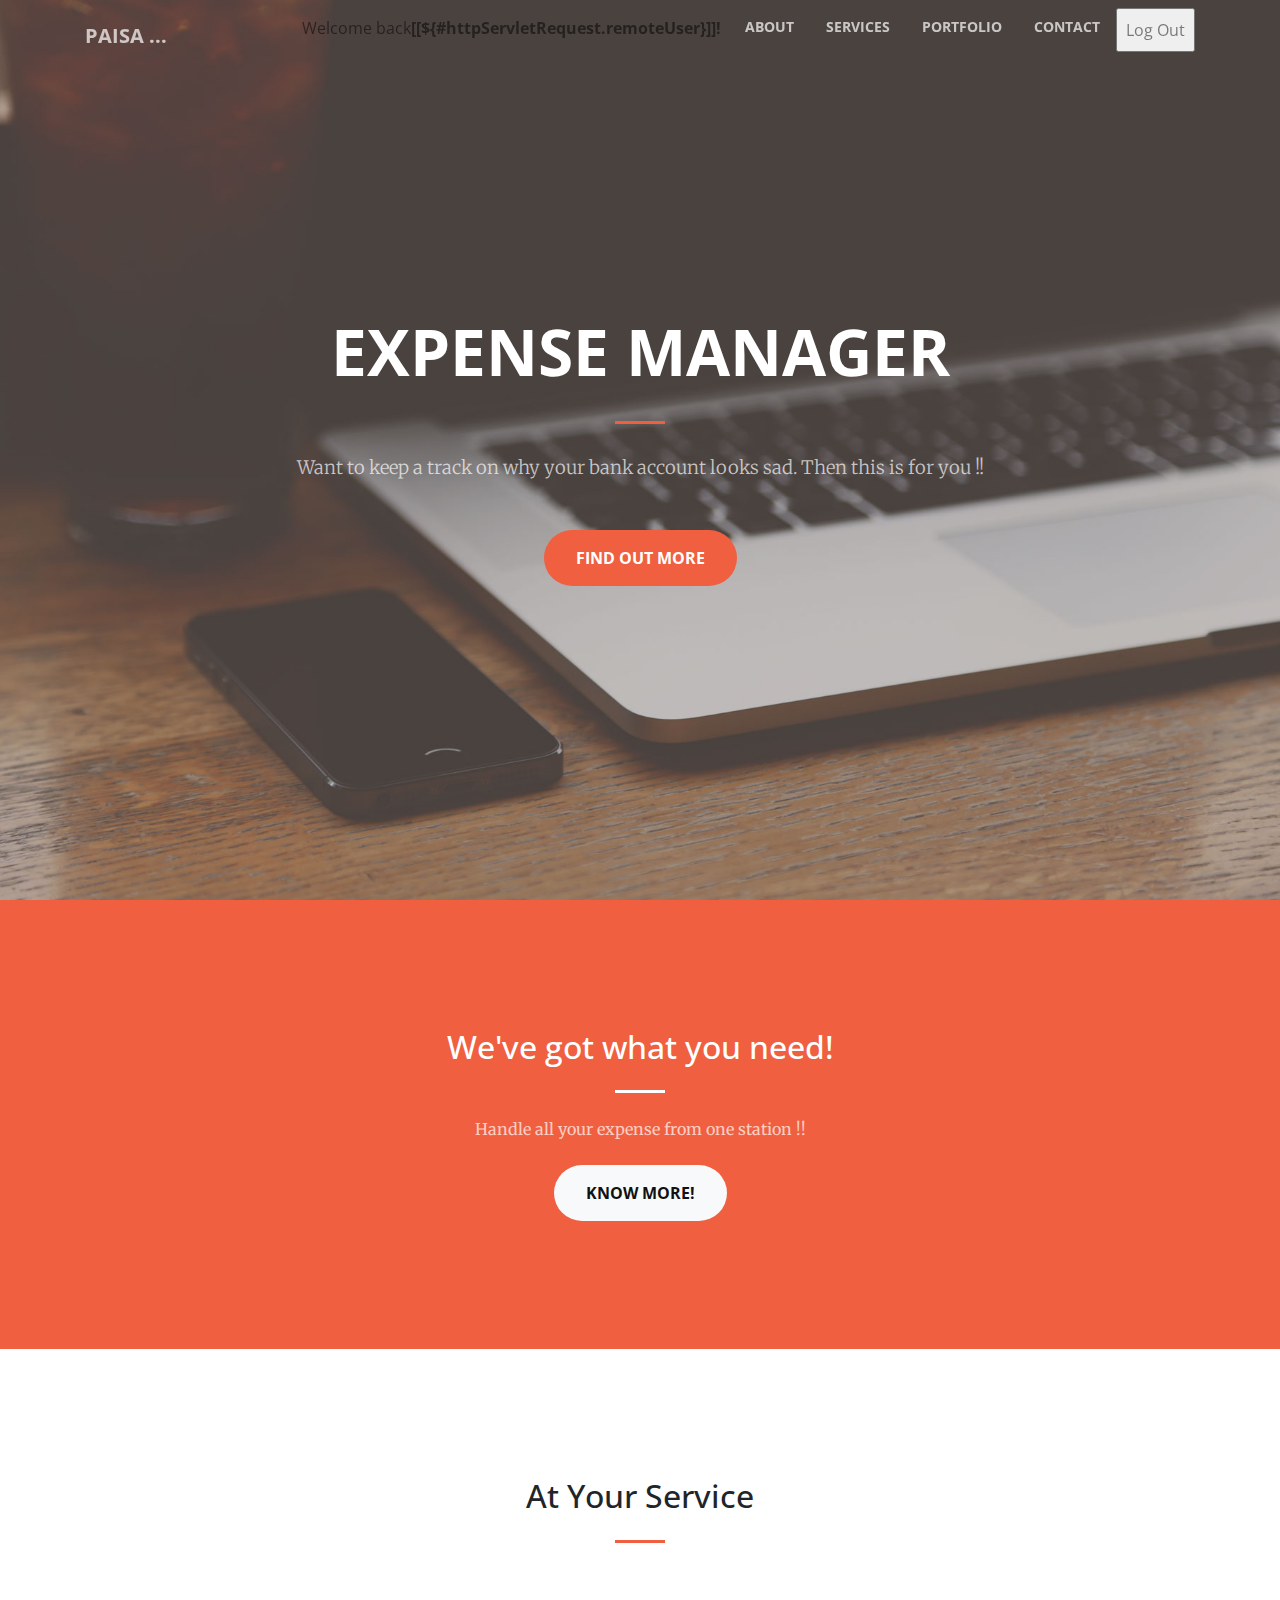
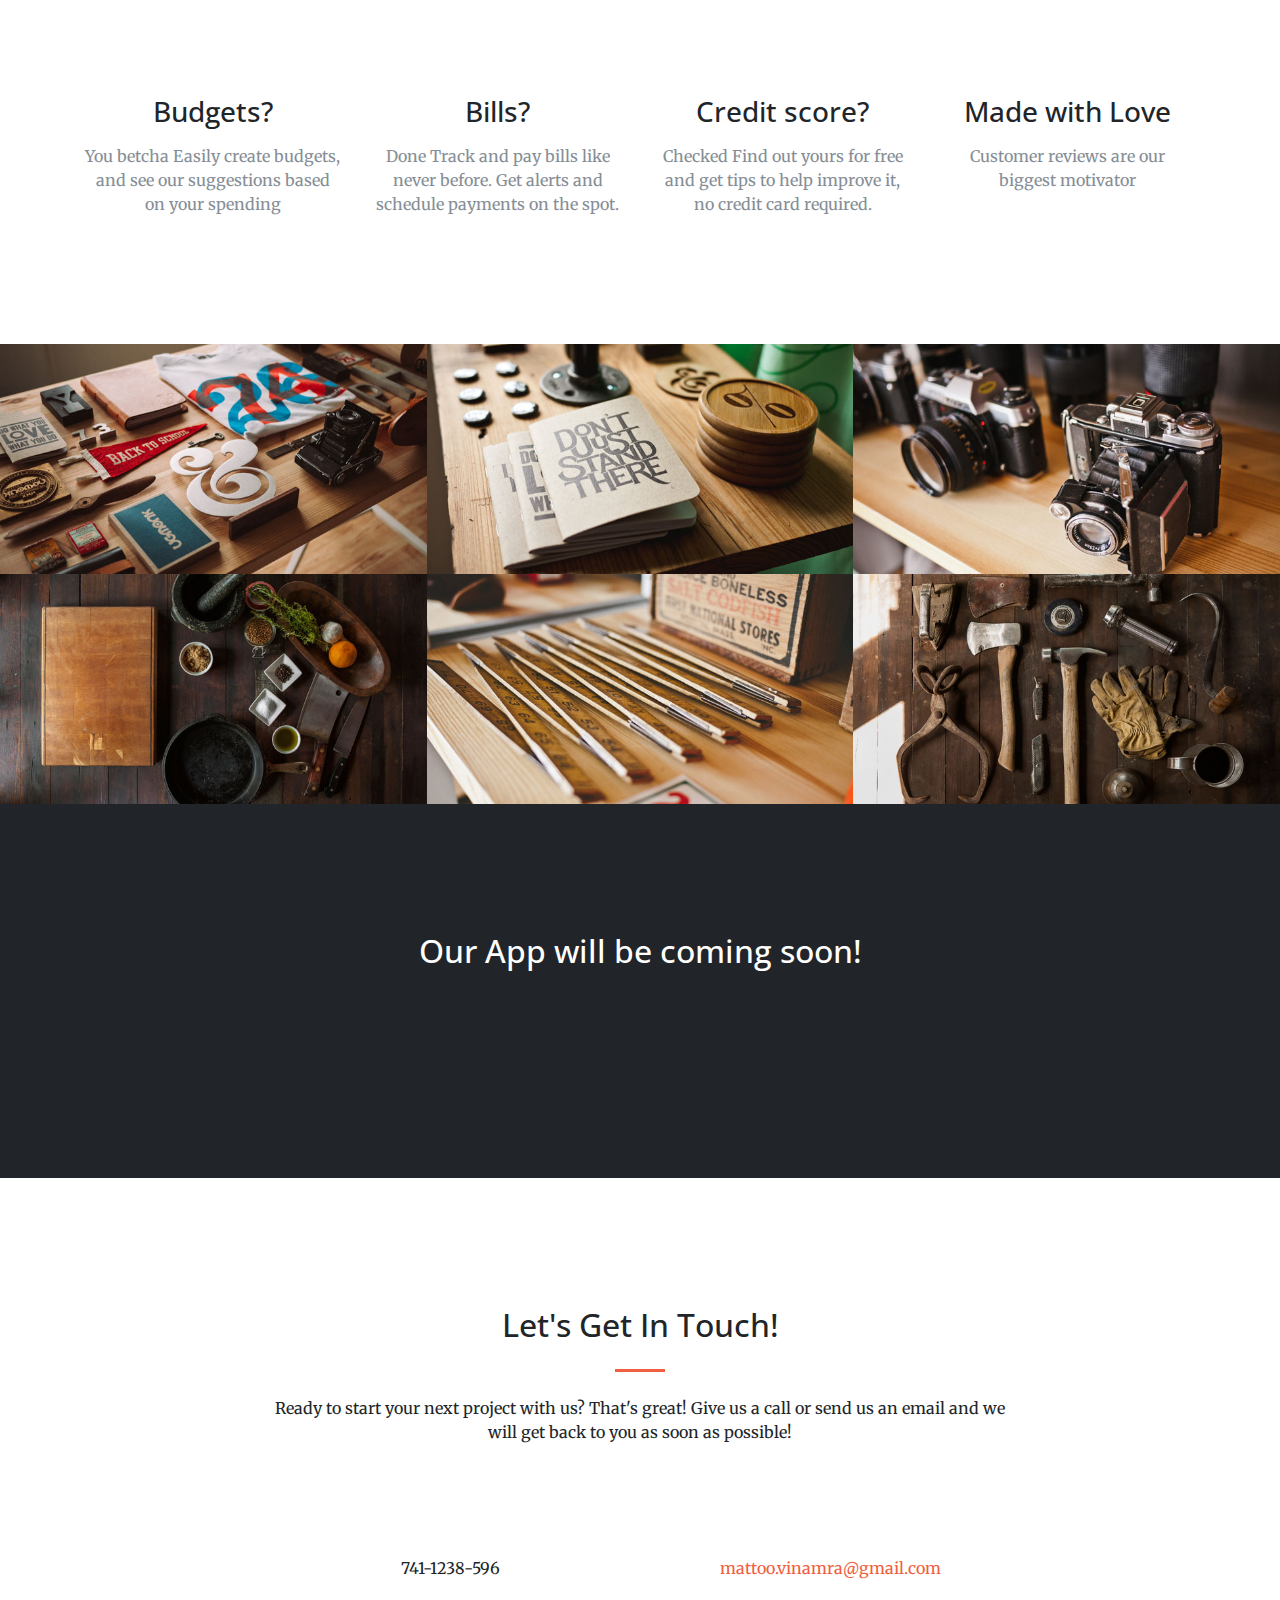
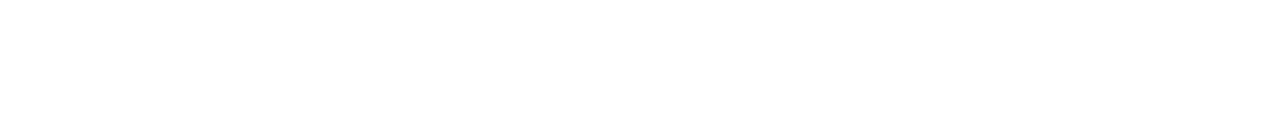
<file: out/production/resources/templates/index.html>
<!DOCTYPE html>
<html lang="en" xmlns:th="http://www.thymeleaf.org" xmlns:score="http://thymeleafexamples">

  <head>

    <meta charset="utf-8">
    <meta name="viewport" content="width=device-width, initial-scale=1, shrink-to-fit=no">
    <meta name="description" content="">
    <meta name="author" content="">

    <title>Expense Manager</title>

    <!-- Bootstrap core CSS -->
    <link href="../static/vendor/bootstrap/css/bootstrap.min.css" rel="stylesheet"
          th:href="@{/vendor/bootstrap/css/bootstrap.min.css}"/>

    <!-- Custom fonts for this template -->
    <link href="../static/vendor/font-awesome/css/font-awesome.min.css" rel="stylesheet" type="text/css"
          th:href="@{/vendor/font-awesome/css/font-awesome.min.css}"/>
    <link href='https://fonts.googleapis.com/css?family=Open+Sans:300italic,400italic,600italic,700italic,800italic,400,300,600,700,800' rel='stylesheet' type='text/css'>
    <link href='https://fonts.googleapis.com/css?family=Merriweather:400,300,300italic,400italic,700,700italic,900,900italic' rel='stylesheet' type='text/css'>

    <!-- Plugin CSS -->
    <link href="../static/vendor/magnific-popup/magnific-popup.css" rel="stylesheet"
          th:href="@{/vendor/magnific-popup/magnific-popup.css}"/>

    <!-- Custom styles for this template -->
    <link href="../static/css/creative.min.css" rel="stylesheet"
          th:href="@{/css/creative.min.css}"/>

  </head>

  <body id="page-top">

    <!-- Navigation -->
    <nav class="navbar navbar-expand-lg navbar-light fixed-top" id="mainNav">
      <div class="container">
        <a class="navbar-brand js-scroll-trigger" href="#page-top">Paisa ...</a>
        <button class="navbar-toggler navbar-toggler-right" type="button" data-toggle="collapse" data-target="#navbarResponsive" aria-controls="navbarResponsive" aria-expanded="false" aria-label="Toggle navigation">
          <span class="navbar-toggler-icon"></span>
        </button>
        <div class="collapse navbar-collapse" id="navbarResponsive">
          <ul class="navbar-nav ml-auto">
              <li class="nav-item">
                  <p class="nav-link" href="#about">Welcome back<strong th:inline="text">[[${#httpServletRequest.remoteUser}]]!</strong></p>
              </li>
            <li class="nav-item">
              <a class="nav-link js-scroll-trigger" href="#about">About</a>
            </li>
            <li class="nav-item">
              <a class="nav-link js-scroll-trigger" href="#services">Services</a>
            </li>
            <li class="nav-item">
              <a class="nav-link js-scroll-trigger" href="#portfolio">Portfolio</a>
            </li>
            <li class="nav-item">
              <a class="nav-link js-scroll-trigger" href="#contact">Contact</a>
            </li> <li class="nav-item">
            <form th:action="@{/logout}" method="post">
              <input type="submit" class="nav-link js-scroll-trigger" value="Log Out"/>
            </form>
            </li>

          </ul>
        </div>
      </div>
    </nav>

    <header class="masthead text-center text-white d-flex">
      <div class="container my-auto">
        <div class="row">
          <div class="col-lg-10 mx-auto">
            <h1 class="text-uppercase">
              <strong>Expense Manager</strong>
            </h1>
            <hr>
          </div>
          <div class="col-lg-8 mx-auto">
            <p class="text-faded mb-5">Want to keep a track on why your bank account looks sad. Then this is for you !!</p>
            <a class="btn btn-primary btn-xl js-scroll-trigger" href="#about">Find Out More</a>
          </div>
        </div>
      </div>
    </header>

    <section class="bg-primary" id="about">
      <div class="container">
        <div class="row">
          <div class="col-lg-8 mx-auto text-center">
            <h2 class="section-heading text-white">We've got what you need!</h2>
            <hr class="light my-4">
            <p class="text-faded mb-4">Handle all your expense from one station !!</p>
            <a class="btn btn-light btn-xl js-scroll-trigger" href="#services">Know more!</a>
          </div>
        </div>
      </div>
    </section>

    <section id="services">
      <div class="container">
        <div class="row">
          <div class="col-lg-12 text-center">
            <h2 class="section-heading">At Your Service</h2>
            <hr class="my-4">
          </div>
        </div>
      </div>
      <div class="container">
        <div class="row">
          <div class="col-lg-3 col-md-6 text-center">
            <div class="service-box mt-5 mx-auto">
              <i class="fa fa-4x fa-diamond text-primary mb-3 sr-icons"></i>
              <h3 class="mb-3">Budgets? </h3>
              <p class="text-muted mb-0">You betcha
                Easily create budgets, and see our suggestions based on your spending</p>
            </div>
          </div>
          <div class="col-lg-3 col-md-6 text-center">
            <div class="service-box mt-5 mx-auto">
              <i class="fa fa-4x fa-paper-plane text-primary mb-3 sr-icons"></i>
              <h3 class="mb-3">Bills?</h3>
              <p class="text-muted mb-0"> Done
                Track and pay bills like never before. Get alerts and schedule payments on the spot.</p>
            </div>
          </div>
          <div class="col-lg-3 col-md-6 text-center">
            <div class="service-box mt-5 mx-auto">
              <i class="fa fa-4x fa-newspaper-o text-primary mb-3 sr-icons"></i>
              <h3 class="mb-3">Credit score?</h3>
              <p class="text-muted mb-0"> Checked
                Find out yours for free and get tips to help improve it, no credit card required.</p>
            </div>
          </div>
          <div class="col-lg-3 col-md-6 text-center">
            <div class="service-box mt-5 mx-auto">
              <i class="fa fa-4x fa-heart text-primary mb-3 sr-icons"></i>
              <h3 class="mb-3">Made with Love</h3>
              <p class="text-muted mb-0">Customer reviews are our biggest motivator</p>
            </div>
          </div>
        </div>
      </div>
    </section>

    <section class="p-0" id="portfolio">
      <div class="container-fluid p-0">
        <div class="row no-gutters popup-gallery">
          <div class="col-lg-4 col-sm-6">
              <a class="portfolio-box" href="../static/img/portfolio/fullsize/1.jpg"
                 th:src="@{/img/portfolio/fullsize/1.jpg}">
                  <img class="img-fluid" src="../static/img/portfolio/thumbnails/1.jpg" alt=""
                       th:src="@{/img/portfolio/thumbnails/1.jpg}">
              <div class="portfolio-box-caption">
                <div class="portfolio-box-caption-content">
                  <div class="project-category text-faded">
                    Add a bill
                  </div>
                  <!--<div class="project-name">
                    Project Name
                  </div>-->
                </div>
              </div>
            </a>
          </div>
          <div class="col-lg-4 col-sm-6">
            <a class="portfolio-box" href="../static/img/portfolio/fullsize/2.jpg"
               th:src="@{/img/portfolio/fullsize/2.jpg}">
              <img class="img-fluid" src="../static/img/portfolio/thumbnails/2.jpg" alt=""
                   th:src="@{/img/portfolio/thumbnails/2.jpg}">
              <div class="portfolio-box-caption">
                <div class="portfolio-box-caption-content">
                  <div class="project-category text-faded">
                    Edit Bills
                  </div>
                <!--  <div class="project-name">
                    Project Name
                  </div>-->
                </div>
              </div>
            </a>
          </div>
          <div class="col-lg-4 col-sm-6">
            <a class="portfolio-box" href="../static/img/portfolio/fullsize/3.jpg"
               th:src="@{/img/portfolio/fullsize/3.jpg}">
              <img class="img-fluid" src="../static/img/portfolio/thumbnails/3.jpg" alt=""
                   th:src="@{/img/portfolio/thumbnails/3.jpg}">
              <div class="portfolio-box-caption">
                <div class="portfolio-box-caption-content">
                  <div class="project-category text-faded">
                    View Bills
                  </div>
                 <!-- <div class="project-name">
                    Project Name
                  </div>-->
                </div>
              </div>
            </a>
          </div>
          <div class="col-lg-4 col-sm-6">
            <a class="portfolio-box" href="../static/img/portfolio/fullsize/4.jpg"
               th:src="@{/img/portfolio/fullsize/4.jpg}">
              <img class="img-fluid" src="../static/img/portfolio/thumbnails/4.jpg" alt=""
                   th:src="@{/img/portfolio/thumbnails/4.jpg}">
              <div class="portfolio-box-caption">
                <div class="portfolio-box-caption-content">
                  <div class="project-category text-faded">
                    Delete bills
                  </div>
                  <!--<div class="project-name">
                    Project Name
                  </div>-->
                </div>
              </div>
            </a>
          </div>
          <div class="col-lg-4 col-sm-6">
            <a class="portfolio-box" href="../static/img/portfolio/fullsize/5.jpg"
               th:src="@{/img/portfolio/fullsize/5.jpg}">
              <img class="img-fluid" src="../static/img/portfolio/thumbnails/5.jpg" alt=""
                   th:src="@{/img/portfolio/thumbnails/5.jpg}">
              <div class="portfolio-box-caption">
                <div class="portfolio-box-caption-content">
                  <div class="project-category text-faded">
                    Analytics
                  </div>
                <!--  <div class="project-name">
                    Project Name
                  </div>-->
                </div>
              </div>
            </a>
          </div>
          <div class="col-lg-4 col-sm-6">
            <a class="portfolio-box" href="../static/img/portfolio/fullsize/6.jpg"
                   th:src="@{/img/portfolio/fullsize/6.jpg}">
              <img class="img-fluid" src="../static/img/portfolio/thumbnails/6.jpg" alt=""
                   th:src="@{/img/portfolio/thumbnails/6.jpg}">
              <div class="portfolio-box-caption">
                <div class="portfolio-box-caption-content">
                  <div class="project-category text-faded">
                    Settings
                  </div>
                  <!--<div class="project-name">
                    Project Name
                  </div>-->
                </div>
              </div>
            </a>
          </div>
        </div>
      </div>
    </section>

    <section class="bg-dark text-white">
      <div class="container text-center">
        <h2 class="mb-4">Our App will be coming soon!</h2>
        <a th:disabled="disabled" class="btn btn-light btn-xl sr-button" href="#">Coming Soon!</a>
      </div>
    </section>

    <section id="contact">
      <div class="container">
        <div class="row">
          <div class="col-lg-8 mx-auto text-center">
            <h2 class="section-heading">Let's Get In Touch!</h2>
            <hr class="my-4">
            <p class="mb-5">Ready to start your next project with us? That's great! Give us a call or send us an email and we will get back to you as soon as possible!</p>
          </div>
        </div>
        <div class="row">
          <div class="col-lg-4 ml-auto text-center">
            <i class="fa fa-phone fa-3x mb-3 sr-contact"></i>
            <p>741-1238-596</p>
          </div>
          <div class="col-lg-4 mr-auto text-center">
            <i class="fa fa-envelope-o fa-3x mb-3 sr-contact"></i>
            <p>
              <a href="mailto:your-email@your-domain.com">mattoo.vinamra@gmail.com</a>
            </p>
          </div>
        </div>
      </div>
    </section>

    <!-- Bootstrap core JavaScript -->
    <script src="../static/vendor/jquery/jquery.min.js"
            th:href="@{/vendor/jquery/jquery.min.js}"></script>
    <script src="../static/vendor/bootstrap/js/bootstrap.bundle.min.js"
            th:href="@{/vendor/bootstrap/js/bootstrap.bundle.min.js}"></script>

    <!-- Plugin JavaScript -->
    <script src="../static/vendor/jquery-easing/jquery.easing.min.js"
            th:href="@{/vendor/jquery-easing/jquery.easing.min.js}"></script>
    <script src="../static/vendor/scrollreveal/scrollreveal.min.js"
            th:href="@{/vendor/scrollreveal/scrollreveal.min.js}"></script>

    <script src="../static/vendor/magnific-popup/jquery.magnific-popup.min.js"
            th:href="@{/vendor/magnific-popup/jquery.magnific-popup.min.js}"></script>

    <!-- Custom scripts for this template -->
    <script src="../static/js/creative.min.js" th:href="@{/js/creative.min.js}"></script>

  </body>

</html>
</file>
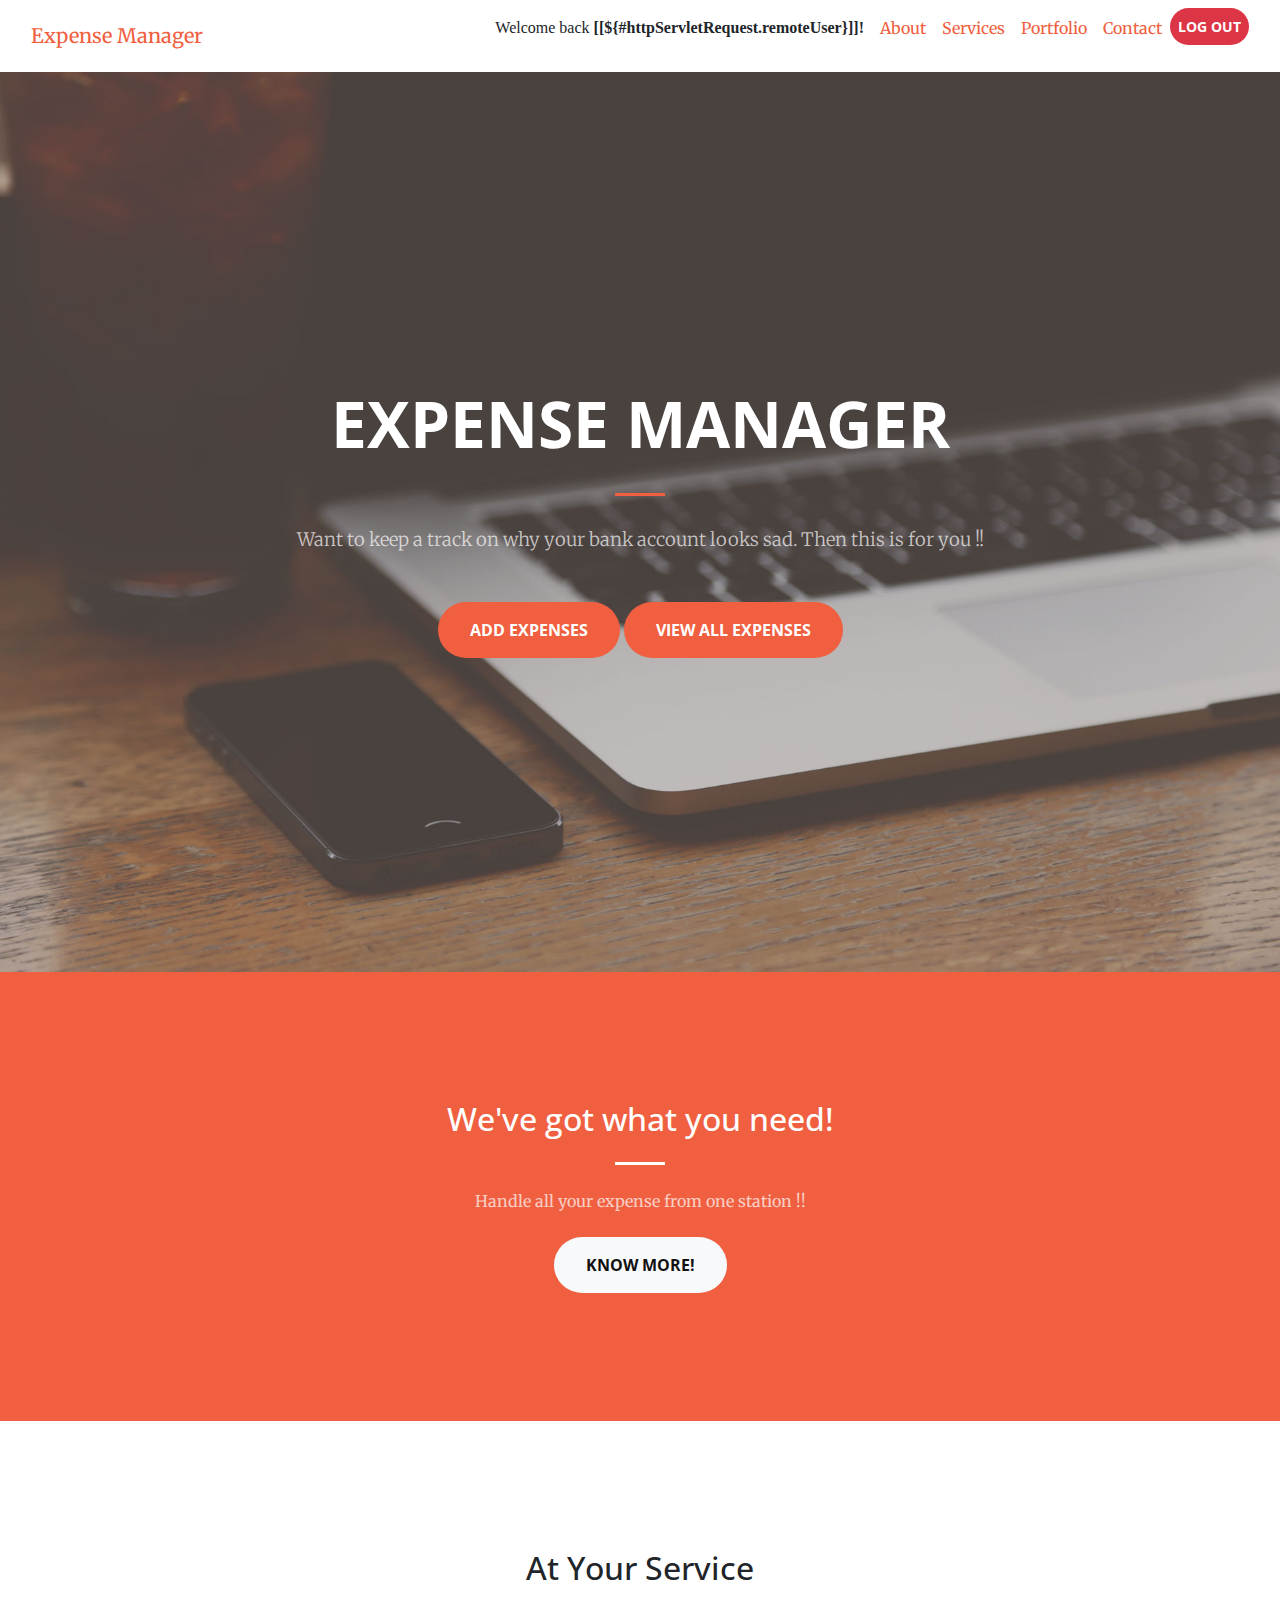
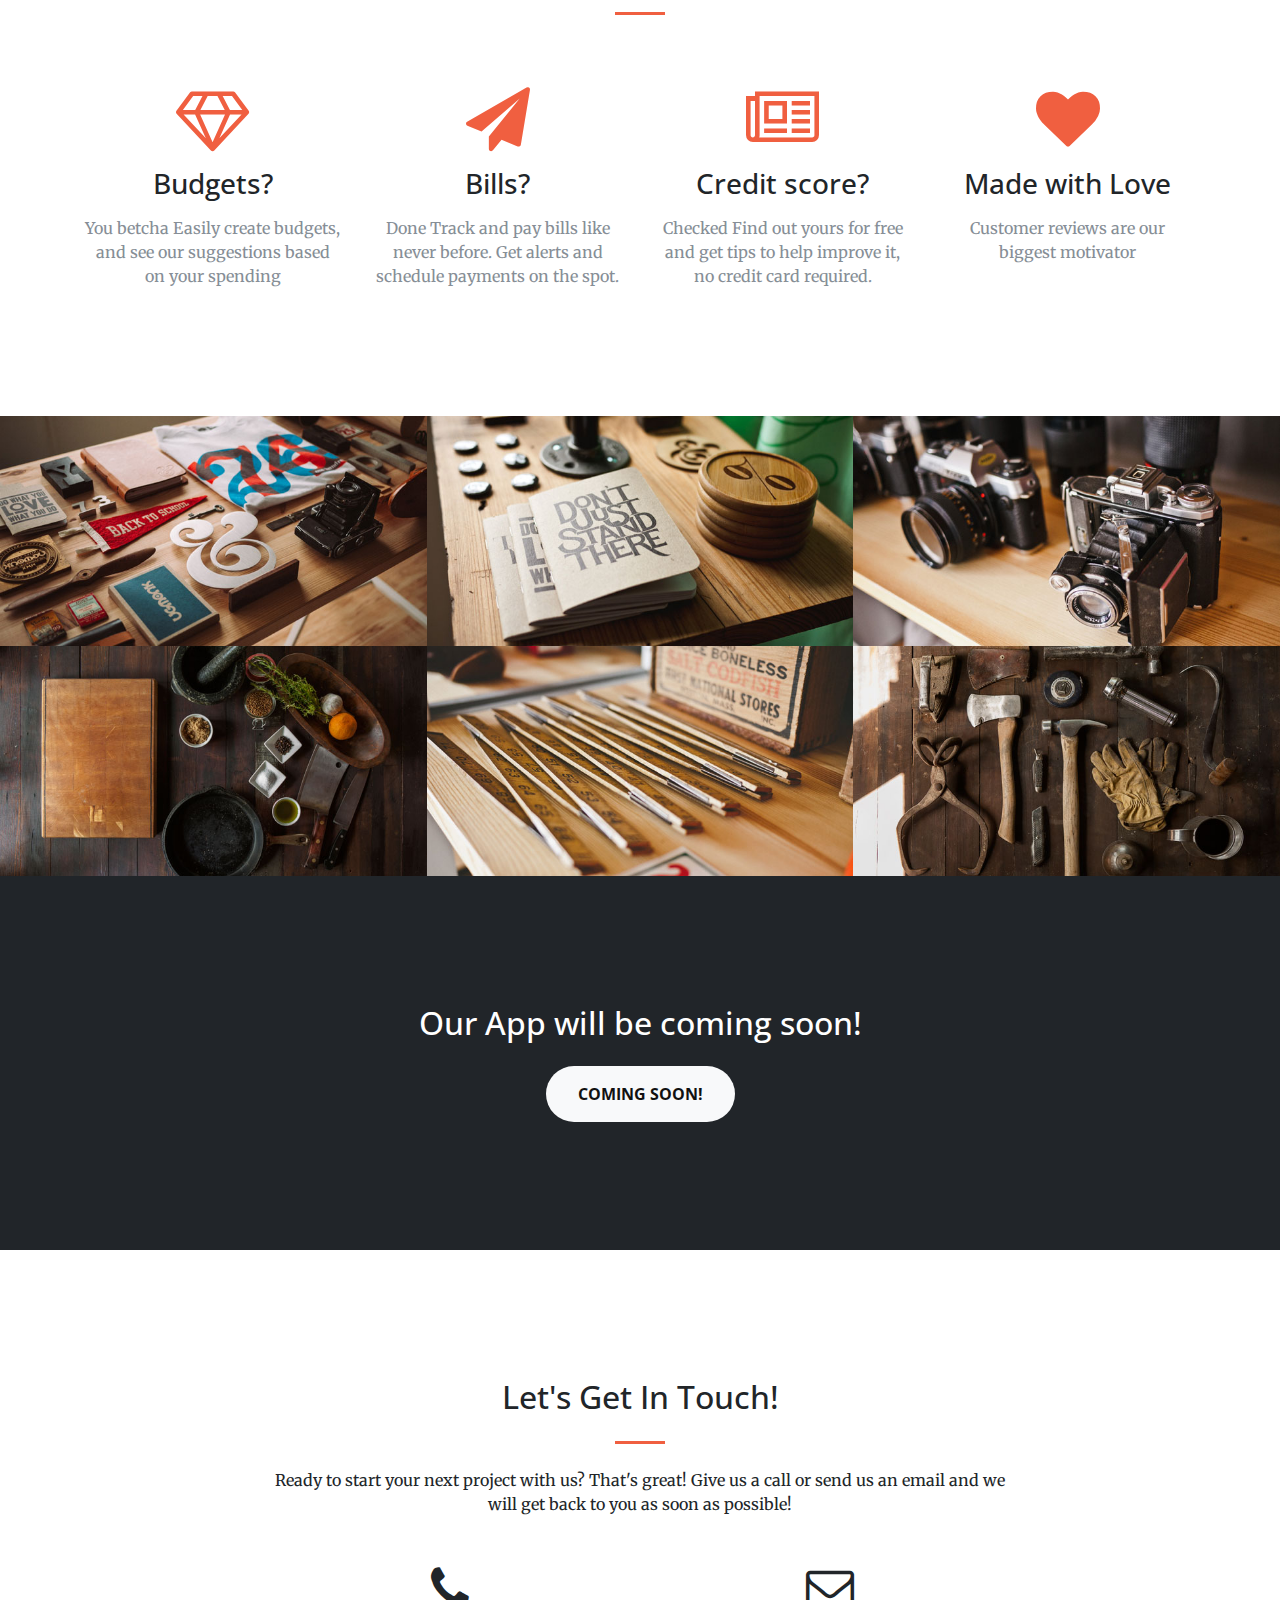
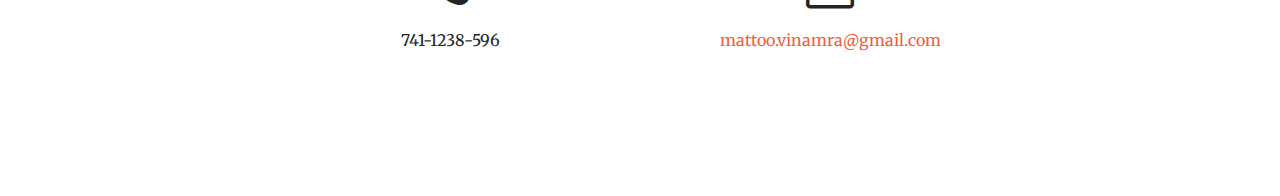
<file: src/main/resources/templates/index.html>
<!DOCTYPE html>
<html lang="en" xmlns:th="http://www.thymeleaf.org" xmlns:score="http://thymeleafexamples">

  <head>

    <meta charset="utf-8">
    <meta name="viewport" content="width=device-width, initial-scale=1, shrink-to-fit=no">
    <meta name="description" content="">
    <meta name="author" content="">

    <title>Expense Manager</title>

    <!-- Bootstrap core CSS -->
    <link href="../static/vendor/bootstrap/css/bootstrap.min.css" rel="stylesheet"
          th:href="@{/vendor/bootstrap/css/bootstrap.min.css}"/>

    <!-- Custom fonts for this template -->
    <link href="../static/vendor/font-awesome/css/font-awesome.min.css" rel="stylesheet" type="text/css"
          th:href="@{/vendor/font-awesome/css/font-awesome.min.css}"/>
    <link href='https://fonts.googleapis.com/css?family=Open+Sans:300italic,400italic,600italic,700italic,800italic,400,300,600,700,800' rel='stylesheet' type='text/css'>
    <link href='https://fonts.googleapis.com/css?family=Merriweather:400,300,300italic,400italic,700,700italic,900,900italic' rel='stylesheet' type='text/css'>

    <!-- Plugin CSS -->
    <link href="../static/vendor/magnific-popup/magnific-popup.css" rel="stylesheet"
          th:href="@{/vendor/magnific-popup/magnific-popup.css}"/>

    <!-- Custom styles for this template -->
    <link href="../static/css/creative.min.css" rel="stylesheet"
          th:href="@{/css/creative.min.css}"/>

  </head>

  <body id="page-top">

  <nav class="navbar navbar-expand-lg navbar-inverse">
    <div class="container-fluid">
      <div class="navbar-header">
        <a class="navbar-brand" href="../">Expense Manager</a>
      </div>
      <ul class="nav navbar-nav">
          <li class="nav-item">
              <p style="font-family: 'Arial Black',serif" class=" nav-link" href="#about">Welcome back <strong th:inline="text">[[${#httpServletRequest.remoteUser}]]!</strong></p>
          </li>
          <li class="nav-item">
              <a class="nav-link js-scroll-trigger" href="#about">About</a>
          </li>
          <li class="nav-item">
              <a class="nav-link js-scroll-trigger" href="#services">Services</a>
          </li>
          <li class="nav-item">
              <a class="nav-link js-scroll-trigger" href="#portfolio">Portfolio</a>
          </li>
          <li class="nav-item">
              <a class="nav-link js-scroll-trigger" href="#contact">Contact</a>
          </li> <li class="nav-item">
          <form th:action="@{/logout}" method="post">
              <input type="submit" class="btn btn-sm btn-danger nav-link js-scroll-trigger" value="Log Out"/>
          </form>
      </li>
      </ul>
    </div>
  </nav>


    <!-- Navigation -->
   <!-- <nav class="navbar navbar-expand-lg navbar-inverse fixed-top">
      <div class="container">
        <a class="navbar-brand js-scroll-trigger" href="#page-top">Paisa ...</a>
        <button class="navbar-toggler navbar-toggler-right" type="button" data-toggle="collapse" data-target="#navbarResponsive" aria-controls="navbarResponsive" aria-expanded="false" aria-label="Toggle navigation">
          <span class="navbar-toggler-icon"></span>
        </button>
        <div class="collapse navbar-collapse" id="navbarResponsive">
          <ul class="navbar-nav ml-auto">
              <li class="nav-item">
                  <p class="nav-link" href="#about">Welcome back<strong th:inline="text">[[${#httpServletRequest.remoteUser}]]!</strong></p>
              </li>
            <li class="nav-item">
              <a class="nav-link js-scroll-trigger" href="#about">About</a>
            </li>
            <li class="nav-item">
              <a class="nav-link js-scroll-trigger" href="#services">Services</a>
            </li>
            <li class="nav-item">
              <a class="nav-link js-scroll-trigger" href="#portfolio">Portfolio</a>
            </li>
            <li class="nav-item">
              <a class="nav-link js-scroll-trigger" href="#contact">Contact</a>
            </li> <li class="nav-item">
            <form th:action="@{/logout}" method="post">
              <input type="submit" class="nav-link js-scroll-trigger" value="Log Out"/>
            </form>
            </li>

          </ul>
        </div>
      </div>
    </nav>-->

    <header class="masthead text-center text-white d-flex">
      <div class="container my-auto">
        <div class="row">
          <div class="col-lg-10 mx-auto">
            <h1 class="text-uppercase">
              <strong>Expense Manager</strong>
            </h1>
            <hr>
          </div>
          <div class="col-lg-8 mx-auto">
            <p class="text-faded mb-5">Want to keep a track on why your bank account looks sad. Then this is for you !!</p>
            <a class="btn btn-primary btn-xl js-scroll-trigger" href="./add">Add expenses</a>
            <a class="btn btn-primary btn-xl js-scroll-trigger" href="./edit">View All expenses</a>
          </div>
        </div>
      </div>
    </header>

    <section class="bg-primary" id="about">
      <div class="container">
        <div class="row">
          <div class="col-lg-8 mx-auto text-center">
            <h2 class="section-heading text-white">We've got what you need!</h2>
            <hr class="light my-4">
            <p class="text-faded mb-4">Handle all your expense from one station !!</p>
            <a class="btn btn-light btn-xl js-scroll-trigger" href="#services">Know more!</a>
          </div>
        </div>
      </div>
    </section>

    <section id="services">
      <div class="container">
        <div class="row">
          <div class="col-lg-12 text-center">
            <h2 class="section-heading">At Your Service</h2>
            <hr class="my-4">
          </div>
        </div>
      </div>
      <div class="container">
        <div class="row">
          <div class="col-lg-3 col-md-6 text-center">
            <div class="service-box mt-5 mx-auto">
              <i class="fa fa-4x fa-diamond text-primary mb-3 sr-icons"></i>
              <h3 class="mb-3">Budgets? </h3>
              <p class="text-muted mb-0">You betcha
                Easily create budgets, and see our suggestions based on your spending</p>
            </div>
          </div>
          <div class="col-lg-3 col-md-6 text-center">
            <div class="service-box mt-5 mx-auto">
              <i class="fa fa-4x fa-paper-plane text-primary mb-3 sr-icons"></i>
              <h3 class="mb-3">Bills?</h3>
              <p class="text-muted mb-0"> Done
                Track and pay bills like never before. Get alerts and schedule payments on the spot.</p>
            </div>
          </div>
          <div class="col-lg-3 col-md-6 text-center">
            <div class="service-box mt-5 mx-auto">
              <i class="fa fa-4x fa-newspaper-o text-primary mb-3 sr-icons"></i>
              <h3 class="mb-3">Credit score?</h3>
              <p class="text-muted mb-0"> Checked
                Find out yours for free and get tips to help improve it, no credit card required.</p>
            </div>
          </div>
          <div class="col-lg-3 col-md-6 text-center">
            <div class="service-box mt-5 mx-auto">
              <i class="fa fa-4x fa-heart text-primary mb-3 sr-icons"></i>
              <h3 class="mb-3">Made with Love</h3>
              <p class="text-muted mb-0">Customer reviews are our biggest motivator</p>
            </div>
          </div>
        </div>
      </div>
    </section>

    <section class="p-0" id="portfolio">
      <div class="container-fluid p-0">
        <div class="row no-gutters popup-gallery">
          <div class="col-lg-4 col-sm-6">
              <a class="portfolio-box" href="../static/img/portfolio/fullsize/1.jpg"
                 th:src="@{/img/portfolio/fullsize/1.jpg}">
                  <img class="img-fluid" src="../static/img/portfolio/thumbnails/1.jpg" alt=""
                       th:src="@{/img/portfolio/thumbnails/1.jpg}">
              <div class="portfolio-box-caption">
                <div class="portfolio-box-caption-content">
                  <div class="project-category text-faded">
                    Add a bill
                  </div>
                  <!--<div class="project-name">
                    Project Name
                  </div>-->
                </div>
              </div>
            </a>
          </div>
          <div class="col-lg-4 col-sm-6">
            <a class="portfolio-box" href="../static/img/portfolio/fullsize/2.jpg"
               th:src="@{/img/portfolio/fullsize/2.jpg}">
              <img class="img-fluid" src="../static/img/portfolio/thumbnails/2.jpg" alt=""
                   th:src="@{/img/portfolio/thumbnails/2.jpg}">
              <div class="portfolio-box-caption">
                <div class="portfolio-box-caption-content">
                  <div class="project-category text-faded">
                    Edit Bills
                  </div>
                <!--  <div class="project-name">
                    Project Name
                  </div>-->
                </div>
              </div>
            </a>
          </div>
          <div class="col-lg-4 col-sm-6">
            <a class="portfolio-box" href="../static/img/portfolio/fullsize/3.jpg"
               th:src="@{/img/portfolio/fullsize/3.jpg}">
              <img class="img-fluid" src="../static/img/portfolio/thumbnails/3.jpg" alt=""
                   th:src="@{/img/portfolio/thumbnails/3.jpg}">
              <div class="portfolio-box-caption">
                <div class="portfolio-box-caption-content">
                  <div class="project-category text-faded">
                    View Bills
                  </div>
                 <!-- <div class="project-name">
                    Project Name
                  </div>-->
                </div>
              </div>
            </a>
          </div>
          <div class="col-lg-4 col-sm-6">
            <a class="portfolio-box" href="../static/img/portfolio/fullsize/4.jpg"
               th:src="@{/img/portfolio/fullsize/4.jpg}">
              <img class="img-fluid" src="../static/img/portfolio/thumbnails/4.jpg" alt=""
                   th:src="@{/img/portfolio/thumbnails/4.jpg}">
              <div class="portfolio-box-caption">
                <div class="portfolio-box-caption-content">
                  <div class="project-category text-faded">
                    Delete bills
                  </div>
                  <!--<div class="project-name">
                    Project Name
                  </div>-->
                </div>
              </div>
            </a>
          </div>
          <div class="col-lg-4 col-sm-6">
            <a class="portfolio-box" href="../static/img/portfolio/fullsize/5.jpg"
               th:src="@{/img/portfolio/fullsize/5.jpg}">
              <img class="img-fluid" src="../static/img/portfolio/thumbnails/5.jpg" alt=""
                   th:src="@{/img/portfolio/thumbnails/5.jpg}">
              <div class="portfolio-box-caption">
                <div class="portfolio-box-caption-content">
                  <div class="project-category text-faded">
                    Analytics
                  </div>
                <!--  <div class="project-name">
                    Project Name
                  </div>-->
                </div>
              </div>
            </a>
          </div>
          <div class="col-lg-4 col-sm-6">
            <a class="portfolio-box" href="../static/img/portfolio/fullsize/6.jpg"
                   th:src="@{/img/portfolio/fullsize/6.jpg}">
              <img class="img-fluid" src="../static/img/portfolio/thumbnails/6.jpg" alt=""
                   th:src="@{/img/portfolio/thumbnails/6.jpg}">
              <div class="portfolio-box-caption">
                <div class="portfolio-box-caption-content">
                  <div class="project-category text-faded">
                    Settings
                  </div>
                  <!--<div class="project-name">
                    Project Name
                  </div>-->
                </div>
              </div>
            </a>
          </div>
        </div>
      </div>
    </section>

    <section class="bg-dark text-white">
      <div class="container text-center">
        <h2 class="mb-4">Our App will be coming soon!</h2>
        <a th:disabled="disabled" class="btn btn-light btn-xl sr-button" href="#">Coming Soon!</a>
      </div>
    </section>

    <section id="contact">
      <div class="container">
        <div class="row">
          <div class="col-lg-8 mx-auto text-center">
            <h2 class="section-heading">Let's Get In Touch!</h2>
            <hr class="my-4">
            <p class="mb-5">Ready to start your next project with us? That's great! Give us a call or send us an email and we will get back to you as soon as possible!</p>
          </div>
        </div>
        <div class="row">
          <div class="col-lg-4 ml-auto text-center">
            <i class="fa fa-phone fa-3x mb-3 sr-contact"></i>
            <p>741-1238-596</p>
          </div>
          <div class="col-lg-4 mr-auto text-center">
            <i class="fa fa-envelope-o fa-3x mb-3 sr-contact"></i>
            <p>
              <a href="mailto:your-email@your-domain.com">mattoo.vinamra@gmail.com</a>
            </p>
          </div>
        </div>
      </div>
    </section>

    <!-- Bootstrap core JavaScript -->
    <script src="../static/vendor/jquery/jquery.min.js"
            th:href="@{/vendor/jquery/jquery.min.js}"></script>
    <script src="../static/vendor/bootstrap/js/bootstrap.bundle.min.js"
            th:href="@{/vendor/bootstrap/js/bootstrap.bundle.min.js}"></script>

    <!-- Plugin JavaScript -->
    <script src="../static/vendor/jquery-easing/jquery.easing.min.js"
            th:href="@{/vendor/jquery-easing/jquery.easing.min.js}"></script>
    <script src="../static/vendor/scrollreveal/scrollreveal.min.js"
            th:href="@{/vendor/scrollreveal/scrollreveal.min.js}"></script>

    <script src="../static/vendor/magnific-popup/jquery.magnific-popup.min.js"
            th:href="@{/vendor/magnific-popup/jquery.magnific-popup.min.js}"></script>

    <!-- Custom scripts for this template -->
    <script src="../static/js/creative.min.js" th:href="@{/js/creative.min.js}"></script>

  </body>

</html>
</file>
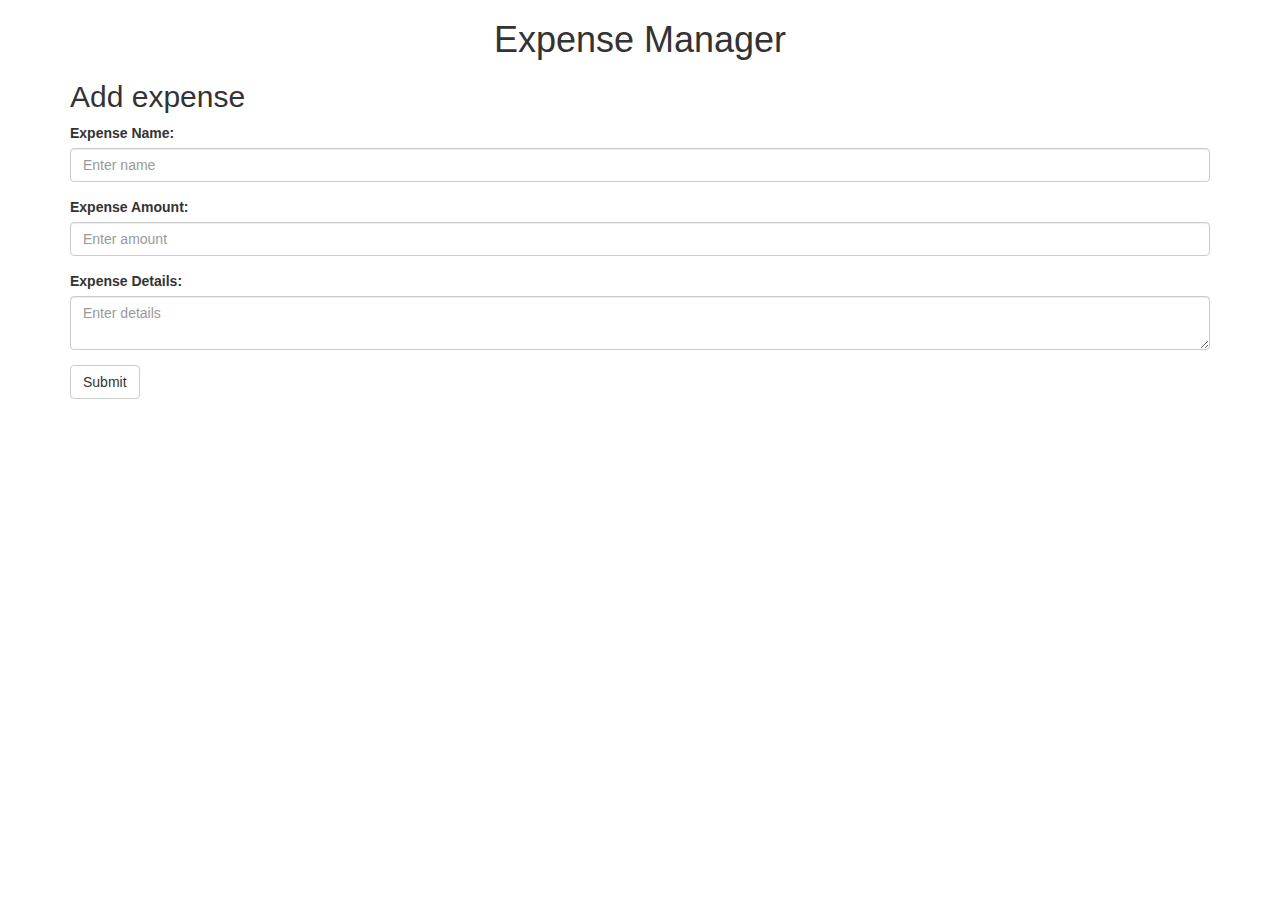
<file: out/production/resources/templates/add.html>
<!DOCTYPE html>
<html lang="en">
<head>
    <title>Bootstrap Example</title>
    <meta charset="utf-8">
    <meta name="viewport" content="width=device-width, initial-scale=1">
    <link rel="stylesheet" href="https://maxcdn.bootstrapcdn.com/bootstrap/3.3.7/css/bootstrap.min.css">
    <script src="https://ajax.googleapis.com/ajax/libs/jquery/3.2.1/jquery.min.js"></script>
    <script src="https://maxcdn.bootstrapcdn.com/bootstrap/3.3.7/js/bootstrap.min.js"></script>
</head>
<body>

<div class="container">
    <h1 style="text-align:center">Expense Manager</h1>
    <h2>Add expense</h2>


        <div class="form-group">
            <label for="ename">Expense Name:</label>
            <input  required type="text" class="form-control" id="ename" placeholder="Enter name" name="name">
        </div>
        <div class="form-group">
            <label for="amount">Expense Amount:</label>
            <input required type="number" class="form-control" id="amount" placeholder="Enter amount" name="amount">
        </div>
        <div class="form-group">
            <label for="details">Expense Details:</label>
            <textarea class="form-control" id="details" placeholder="Enter details" name="details"></textarea>
        </div>

        <button  type="submit" id="submit" class="btn btn-default">Submit</button>

</div>
<script>
    $("#submit").click(function(){
        if(!$("#ename").val() || !$("#amount").val()){
            alert("Invalid name/value");
        }else {
            item = {};
            item ["name"] = $("#ename").val();
            item ["amount"] = $("#amount").val();
            item ["details"] = $("#details").val();
console.log(JSON.stringify(item));
            $.ajax({
                url: "./rest/add",
                type: 'POST',
                data: JSON.stringify(item),
                contentType: 'application/json; charset=utf-8',
                dataType: 'json',
                async: false,
                success: function (result) {
                  alert("success!!");
                }
            });
        }
    });

</script>

<!--<script>
    function submit(){
            item = {};
            item ["name"] = $("#ename").val();
            item ["amount"] = $("#amount").val();
            item ["details"] = $("#details").val();

        $.ajax({
            url: './rest/add',
            type: 'POST',
            data: JSON.stringify(item),
            contentType: 'application/json; charset=utf-8',
            dataType: 'json',
            async: false,
            success: function(msg) {
                alert(msg);
            }
        });
    }

</script>-->

<!--<script>
    function ConvertFormToJSON(form){
        var array = jQuery(form).serializeArray();
        var json = {};

        jQuery.each(array, function() {
            json[this.name] = this.value || '';
        });

        return json;
    }

    jQuery(document).on('ready', function() {
        jQuery('form#ajaxform').bind('submit', function(event){
            event.preventDefault();

            var form = this;
            var json = ConvertFormToJSON(form);

            $.ajax({
                type: "POST",
                url: "./rest/add",
                data: json,
                dataType: "json"
            }).done(function() {
                alert("sucessful");
            }).fail(function() {
                alert("Failed to add ");
            });

            return true;
        });
    });
</script>-->

</body>
</html>
</file>
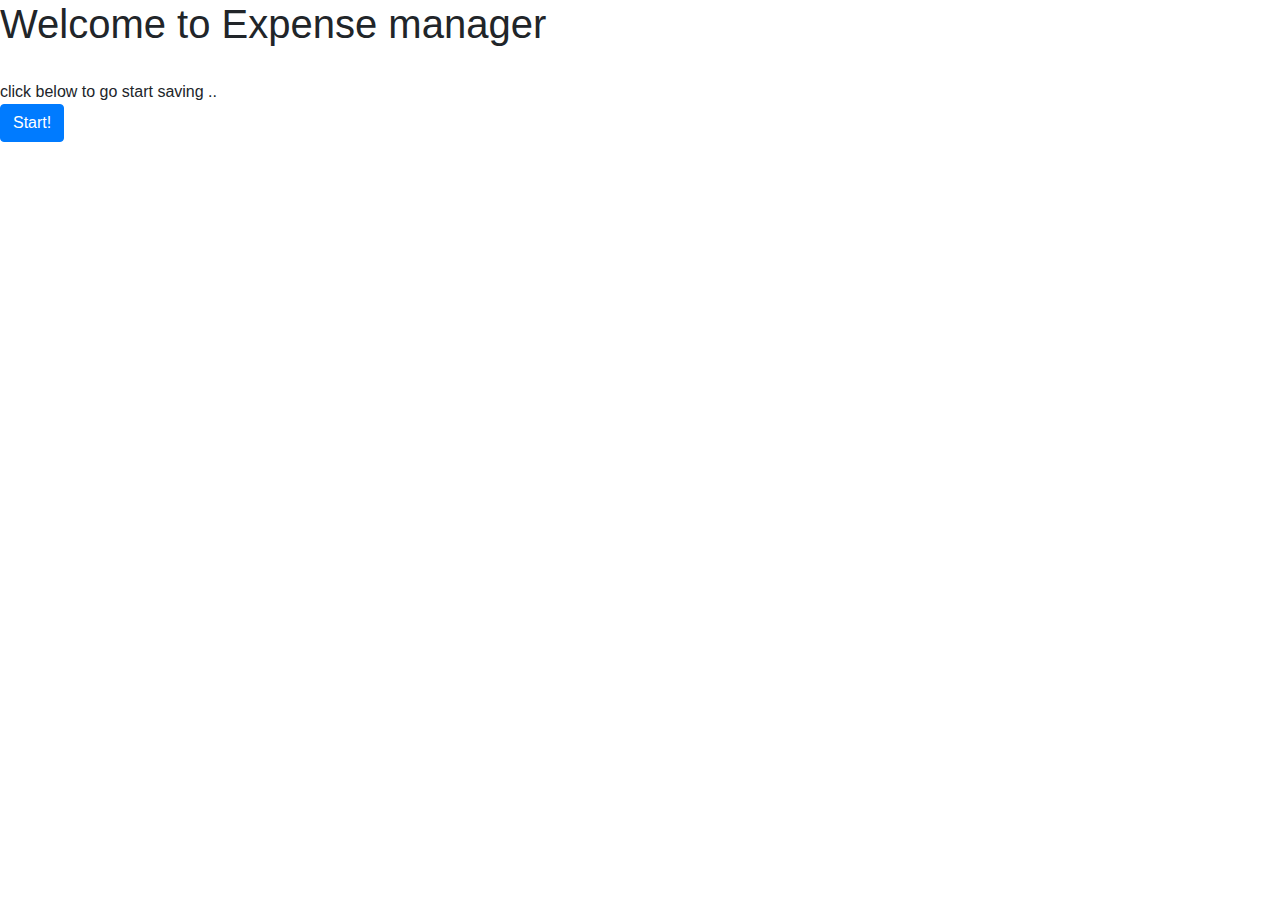
<file: out/production/resources/templates/welcome.html>
<!DOCTYPE html>
<html lang="en" xmlns:th="http://www.thymeleaf.org" xmlns:score="http://thymeleafexamples">


<head>

    <link rel="stylesheet" href="https://maxcdn.bootstrapcdn.com/bootstrap/4.0.0-beta.3/css/bootstrap.min.css">


    <script src="https://maxcdn.bootstrapcdn.com/bootstrap/4.0.0-beta.3/js/bootstrap.min.js"></script>
    <script
            src="https://code.jquery.com/jquery-3.2.1.min.js"
            integrity="sha256-hwg4gsxgFZhOsEEamdOYGBf13FyQuiTwlAQgxVSNgt4="
            crossorigin="anonymous"></script>

</head>
<body>

<h1>Welcome to Expense manager</h1>
<br>click below to go start saving ..<br>

<a href="home" id="btn" class="btn btn-primary">Start!</a>
<script>
 $(document).ready(function(){
    $("#btn").click(function(){
        alert("The paragraph was clicked.");
    });
});
</script>
</body>

</html>
</file>
